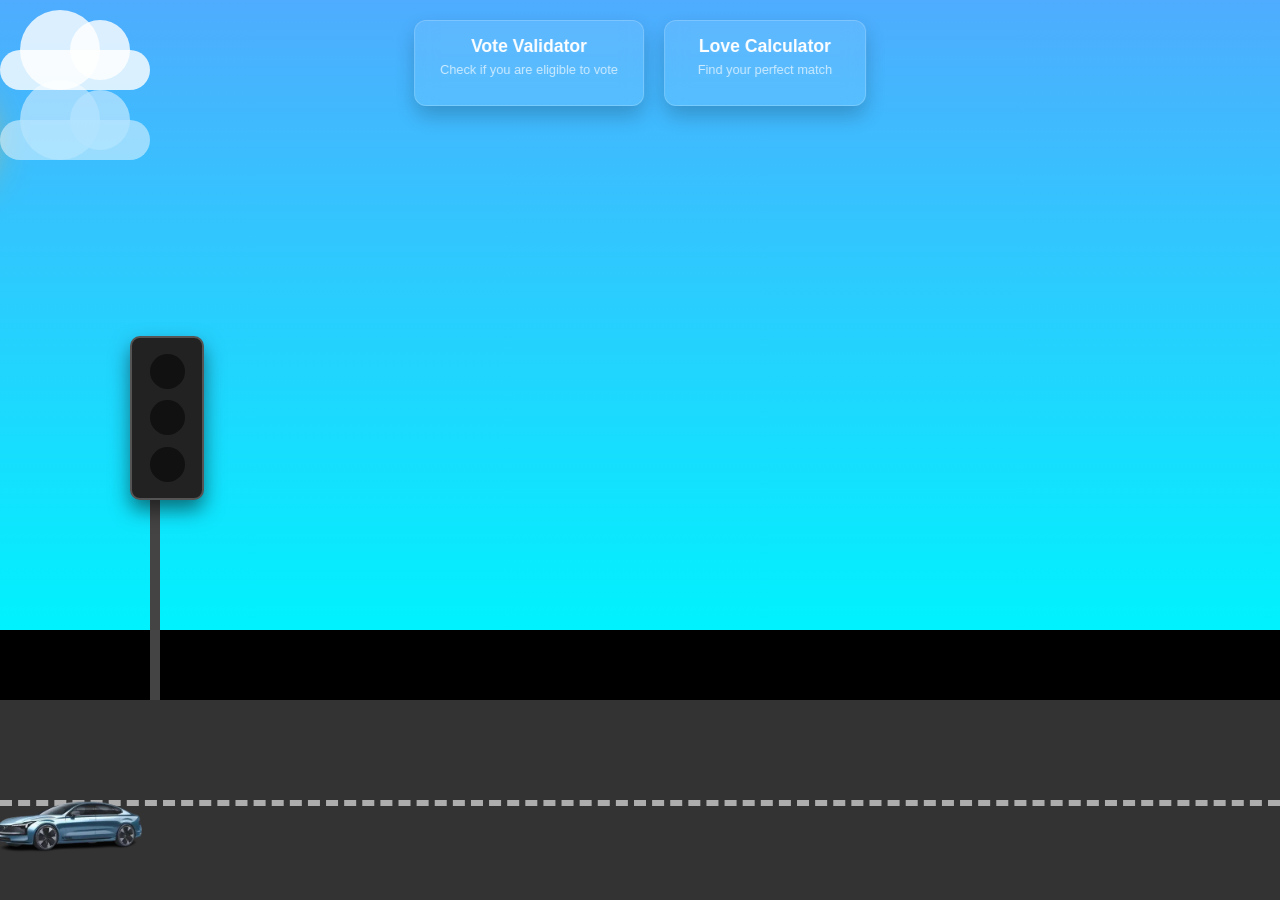
<file: index.html>
<!DOCTYPE html>
<html lang="en">

<head>
    <meta charset="UTF-8">
    <meta name="viewport" content="width=device-width, initial-scale=1.0">
    <title>Document</title>
    <link rel="stylesheet" href="style.css">
</head>

<body>
    <div class="sky">
        <div class="sun"></div>
        <div class="moon"></div>
        <div class="cloud cloud1"></div>
        <div class="cloud cloud2"></div>
    </div>

    <div class="traffic-light-pole"></div>
    <div class="traffic-light">
        <div class="light red" id="box1"></div>
        <div class="light yellow" id="box2"></div>
        <div class="light green" id="box3"></div>
    </div>

    <div id="road">
        <div class="lines"></div>
        <img src="car.jpg" alt="car" class="car">
    </div>

    <div class="hub-overlay">
        <a href="vote/calculater/vote.html" class="hub-card">
            <h2>Vote Validator</h2>
            <p>Check if you are eligible to vote</p>
        </a>
        <a href="vote/calculater/cal.html" class="hub-card">
            <h2>Love Calculator</h2>
            <p>Find your perfect match</p>
        </a>
    </div>
</body>

</html>
</file>
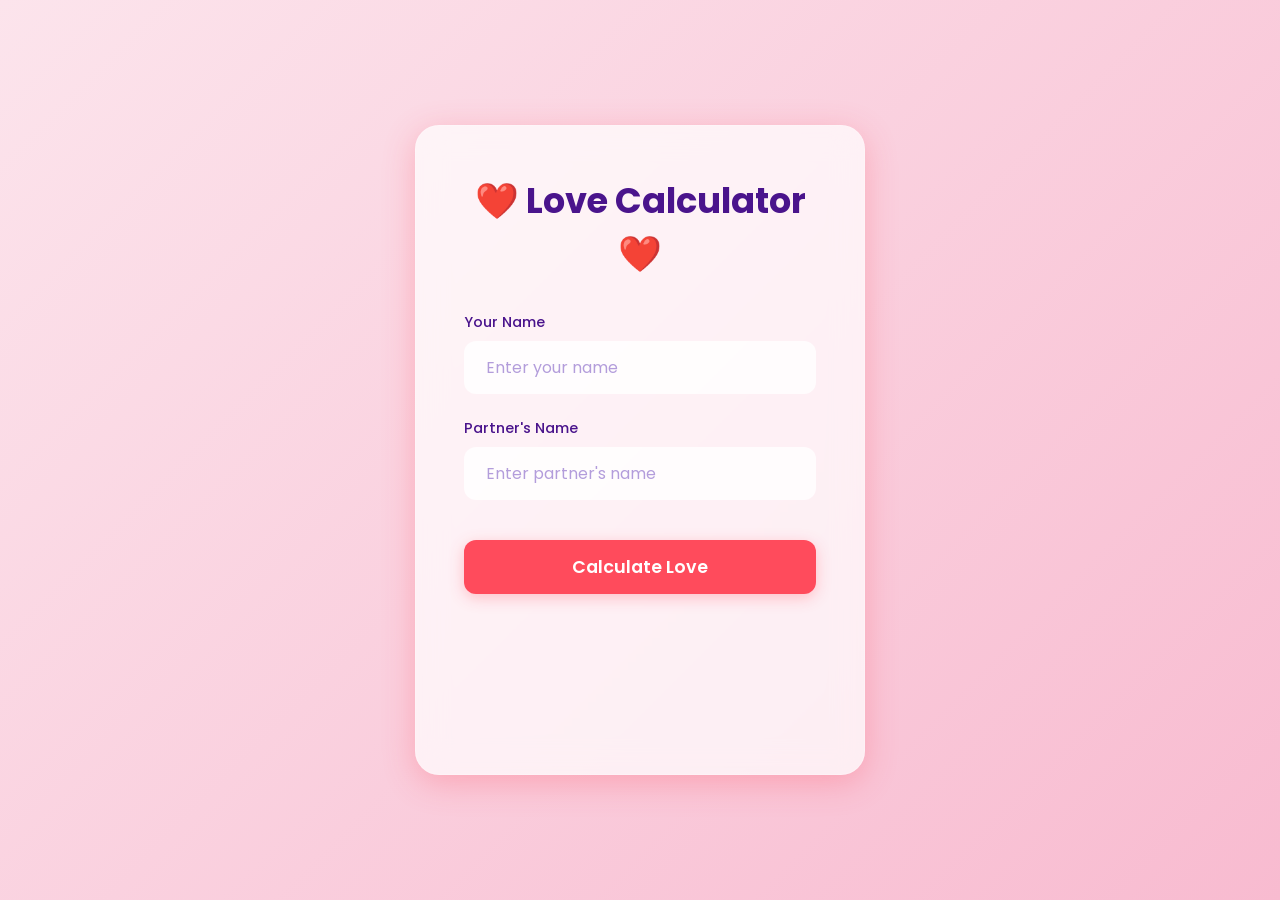
<file: vote/calculater/cal.html>
<!DOCTYPE html>
<html lang="en">

<head>
    <meta charset="UTF-8">
    <meta name="viewport" content="width=device-width, initial-scale=1.0">
    <title>Premium Love Calculator</title>
    <link rel="preconnect" href="https://fonts.googleapis.com">
    <link rel="preconnect" href="https://fonts.gstatic.com" crossorigin>
    <link href="https://fonts.googleapis.com/css2?family=Poppins:wght@400;500;600;700&display=swap" rel="stylesheet">
    <link rel="stylesheet" href="style.css">
</head>

<body>

    <div class="container">
        <h1>❤️ Love Calculator ❤️</h1>

        <div class="input-group">
            <label for="name1">Your Name</label>
            <input type="text" id="name1" placeholder="Enter your name" autocomplete="off">
        </div>

        <div class="input-group">
            <label for="name2">Partner's Name</label>
            <input type="text" id="name2" placeholder="Enter partner's name" autocomplete="off">
        </div>

        <button id="calculate-btn" class="calculate-btn">Calculate Love</button>

        <div id="result">

        </div>
    </div>

    <script src="script.js"></script>
   
</body>

</html>
</file>
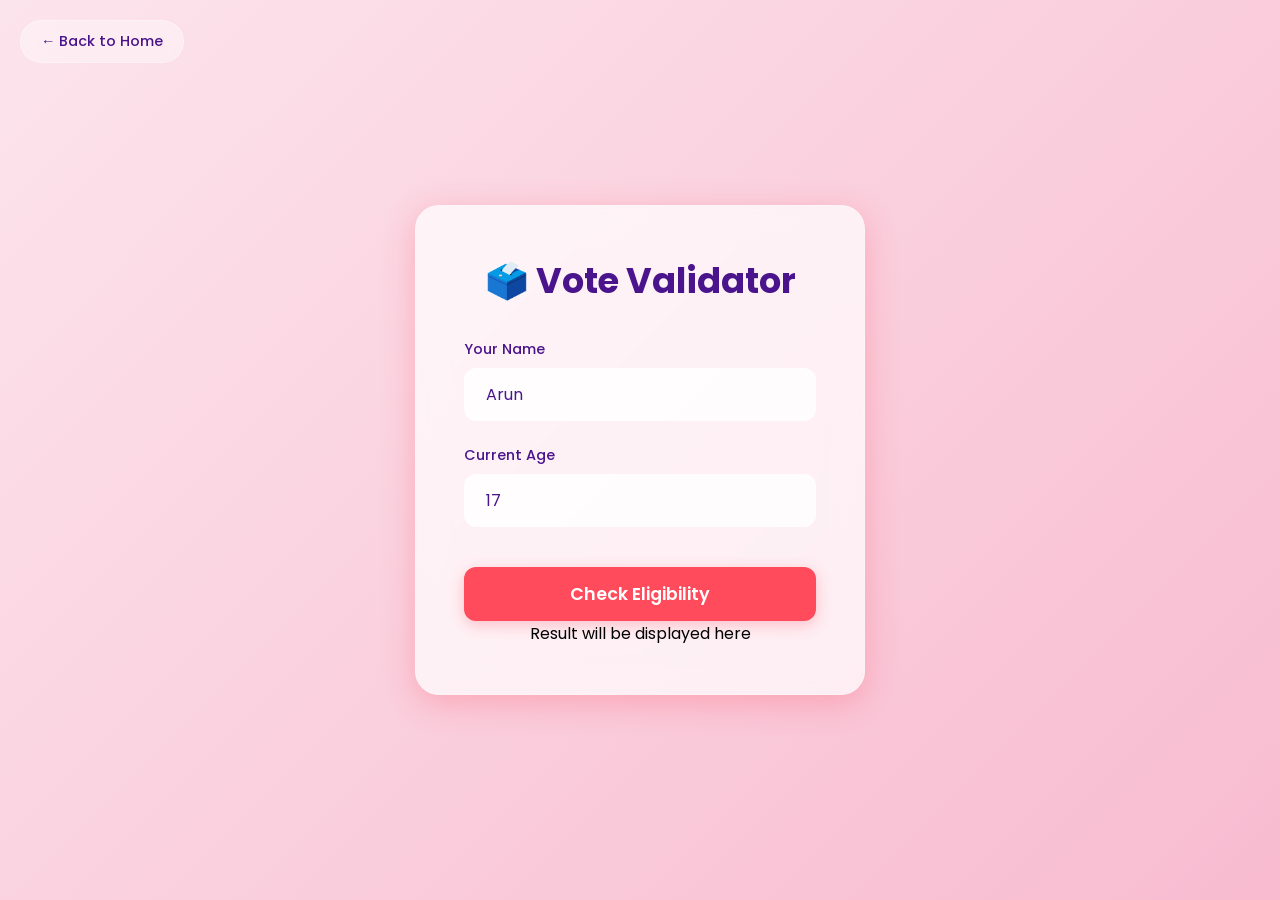
<file: vote/calculater/vote.html>
<!DOCTYPE html>
<html lang="en">

<head>
    <meta charset="UTF-8">
    <meta name="viewport" content="width=device-width, initial-scale=1.0">
    <title>Voting Eligibility Checker</title>
    <link rel="preconnect" href="https://fonts.googleapis.com">
    <link rel="preconnect" href="https://fonts.gstatic.com" crossorigin>
    <link href="https://fonts.googleapis.com/css2?family=Poppins:wght@400;500;600;700&display=swap" rel="stylesheet">
    <link rel="stylesheet" href="vote.css">
</head>

<body>
    <a href="../../index.html" class="back-btn">← Back to Home</a>
    <div class="container">
        <h1>🗳️ Vote Validator</h1>
        
        <div class="input-group">
            <label for="name">Your Name</label>
            <input type="text" id="name" placeholder="Enter your name" value="Arun">
        </div>

        <div class="input-group">
            <label for="age">Current Age</label>
            <input type="number" id="age" placeholder="18" value="17">
        </div>

        <button onclick="vote()" class="calculate-btn">Check Eligibility</button>
        
        <div id="res">Result will be displayed here</div>
    </div>
    <script src="../vote.js"></script>
</body>

</html>
</file>
<file: style.css>
:root {
    --sky-day: linear-gradient(to bottom, #4facfe 0%, #00f2fe 100%);
    --sky-night: linear-gradient(to bottom, #0f0c29, #302b63, #24243e);
    --road-color: #333;
}

body {
    margin: 0;
    overflow: hidden;
    font-family: 'Segoe UI', Tahoma, Geneva, Verdana, sans-serif;
    background: #000;
}

/* Sky and Day/Night Cycle */
.sky {
    position: fixed;
    top: 0;
    left: 0;
    width: 100%;
    height: 70%;
    background: var(--sky-day);
    animation: dayNightCycle 20s infinite linear;
    z-index: -1;
}

@keyframes dayNightCycle {
    0%, 40% { background: var(--sky-day); }
    50%, 90% { background: var(--sky-night); }
    100% { background: var(--sky-day); }
}

/* Sun and Moon */
.sun, .moon {
    position: absolute;
    width: 80px;
    height: 80px;
    border-radius: 50%;
    top: 100px;
    left: -100px;
}

.sun {
    background: radial-gradient(circle, #fff700, #ffaa00);
    box-shadow: 0 0 50px #ffaa00;
    animation: sunPath 20s infinite linear;
}

.moon {
    background: radial-gradient(circle, #ddd, #999);
    box-shadow: 0 0 30px rgba(255, 255, 255, 0.5);
    animation: moonPath 20s infinite linear;
    animation-delay: 10s;
}

@keyframes sunPath {
    0% { left: -100px; top: 100px; }
    20% { left: 50%; top: 50px; }
    40% { left: 110%; top: 100px; }
    100% { left: 110%; top: 100px; }
}

@keyframes moonPath {
    0% { left: -100px; top: 100px; }
    20% { left: 50%; top: 50px; }
    40% { left: 110%; top: 100px; }
    100% { left: 110%; top: 100px; }
}

/* Clouds */
.cloud {
    position: absolute;
    background: rgba(255, 255, 255, 0.8);
    width: 150px;
    height: 40px;
    border-radius: 20px;
    animation: moveClouds 30s infinite linear;
}

.cloud::after, .cloud::before {
    content: '';
    position: absolute;
    background: rgba(255, 255, 255, 0.8);
    border-radius: 50%;
}

.cloud::after { width: 80px; height: 80px; top: -40px; left: 20px; }
.cloud::before { width: 60px; height: 60px; top: -30px; left: 70px; }

.cloud1 { top: 50px; animation-duration: 40s; }
.cloud2 { top: 120px; animation-duration: 60s; opacity: 0.6; }

@keyframes moveClouds {
    from { left: -200px; }
    to { left: 100%; }
}

/* Traffic Light */
.traffic-light-pole {
    position: fixed;
    bottom: 200px;
    left: 150px;
    width: 10px;
    height: 300px;
    background: #444;
}

.traffic-light {
    position: fixed;
    bottom: 400px;
    left: 130px;
    width: 50px;
    height: 140px;
    background: #222;
    padding: 10px;
    border-radius: 10px;
    display: flex;
    flex-direction: column;
    justify-content: space-around;
    align-items: center;
    border: 2px solid #555;
    box-shadow: 0 10px 20px rgba(0,0,0,0.5);
}

.light {
    width: 35px;
    height: 35px;
    border-radius: 50%;
    background: #111;
    transition: all 0.3s;
}

.light.red { animation: redCycle 15s infinite; }
.light.yellow { animation: yellowCycle 15s infinite; }
.light.green { animation: greenCycle 15s infinite; }

@keyframes redCycle {
    0%, 33% { background: #ff0000; box-shadow: 0 0 20px #ff0000; }
    34%, 100% { background: #330000; box-shadow: none; }
}

@keyframes greenCycle {
    0%, 33% { background: #003300; box-shadow: none; }
    34%, 66% { background: #00ff00; box-shadow: 0 0 20px #00ff00; }
    67%, 100% { background: #003300; box-shadow: none; }
}

@keyframes yellowCycle {
    0%, 66% { background: #333300; box-shadow: none; }
    67%, 95% { background: #ffff00; box-shadow: 0 0 20px #ffff00; }
    96%, 100% { background: #333300; box-shadow: none; }
}

/* Road and Car */
#road {
    position: fixed;
    bottom: 0;
    width: 100%;
    height: 200px;
    background-color: var(--road-color);
}

.lines {
    position: absolute;
    top: 50%;
    width: 100%;
    height: 6px;
    border-top: 6px dashed #fff;
    opacity: 0.6;
}

.car {
    position: absolute;
    bottom: 20px;
    width: 150px;
    animation: moveCar 6s linear infinite;
}

@keyframes moveCar {
    0% { left: 110%; }
    100% { left: -200px; }
}

/* Navigation Hub Styles */
.hub-overlay {
    position: fixed;
    top: 20px;
    left: 50%;
    transform: translateX(-50%);
    display: flex;
    gap: 20px;
    z-index: 100;
}

.hub-card {
    background: rgba(255, 255, 255, 0.1);
    backdrop-filter: blur(10px);
    -webkit-backdrop-filter: blur(10px);
    border: 1px solid rgba(255, 255, 255, 0.2);
    border-radius: 12px;
    padding: 15px 25px;
    width: auto;
    min-width: 150px;
    text-align: center;
    cursor: pointer;
    transition: all 0.3s ease;
    text-decoration: none;
    color: white;
    box-shadow: 0 10px 20px rgba(0, 0, 0, 0.2);
}

.hub-card:hover {
    transform: translateY(-5px);
    background: rgba(255, 255, 255, 0.2);
    box-shadow: 0 15px 30px rgba(0, 0, 0, 0.3);
    border-color: rgba(255, 255, 255, 0.4);
}

.hub-card h2 {
    margin: 0;
    font-size: 1.1rem;
    font-weight: 600;
}

.hub-card p {
    font-size: 0.8rem;
    opacity: 0.7;
    margin-top: 5px;
}

/* Back Button Styles */
.back-btn {
    position: absolute;
    top: 20px;
    left: 20px;
    background: rgba(255, 255, 255, 0.15);
    backdrop-filter: blur(10px);
    border: 1px solid rgba(255, 255, 255, 0.3);
    color: white;
    padding: 10px 20px;
    border-radius: 30px;
    text-decoration: none;
    font-size: 0.9rem;
    transition: all 0.3s ease;
    z-index: 1000;
    display: flex;
    align-items: center;
    gap: 8px;
}

.back-btn:hover {
    background: rgba(255, 255, 255, 0.25);
    transform: translateX(-5px);
}
</file>
<file: vote/calculater/style.css>
:root {
    --primary-color: #ff4b5c;
    --secondary-color: #ff6b81;
    --bg-gradient: linear-gradient(135deg, #fce4ec 0%, #f8bbd0 100%);
    --card-bg: rgba(255, 255, 255, 0.7);
    --glass-blur: 15px;
    --text-color: #4a148c;
    --shadow: 0 8px 32px 0 rgba(255, 75, 92, 0.3);
}

* {
    margin: 0;
    padding: 0;
    box-sizing: border-box;
    font-family: 'Poppins', sans-serif;
}

body {
    height: 100vh;
    display: flex;
    justify-content: center;
    align-items: center;
    background: var(--bg-gradient);
    overflow: hidden;
    position: relative;
}

.heart-container {
    position: absolute;
    top: 0;
    left: 0;
    width: 100%;
    height: 100%;
    pointer-events: none;
    z-index: 0;
}

.heart {
    position: absolute;
    color: var(--primary-color);
    opacity: 0.3;
}



.container {
    position: relative;
    z-index: 10;
    background: var(--card-bg);
    backdrop-filter: blur(var(--glass-blur));
    -webkit-backdrop-filter: blur(var(--glass-blur));
    border: 1px solid rgba(255, 255, 255, 0.18);
    border-radius: 24px;
    padding: 3rem;
    width: 100%;
    max-width: 450px;
    box-shadow: var(--shadow);
    text-align: center;
}



h1 {
    color: var(--text-color);
    margin-bottom: 2rem;
    font-weight: 700;
    font-size: 2.2rem;
    display: flex;
    align-items: center;
    justify-content: center;
    gap: 10px;
}

.input-group {
    margin-bottom: 1.5rem;
    text-align: left;
}

label {
    display: block;
    margin-bottom: 0.5rem;
    color: var(--text-color);
    font-weight: 500;
    font-size: 0.9rem;
}

input {
    width: 100%;
    padding: 12px 20px;
    border-radius: 12px;
    border: 2px solid transparent;
    background: rgba(255, 255, 255, 0.8);
    color: var(--text-color);
    font-size: 1rem;
    outline: none;
}

input::placeholder {
    color: #b39ddb;
}

input:focus {
    border-color: var(--primary-color);
    background: #fff;
    box-shadow: 0 0 10px rgba(255, 75, 92, 0.1);
}

.calculate-btn {
    width: 100%;
    padding: 14px;
    margin-top: 1rem;
    border: none;
    border-radius: 12px;
    background: var(--primary-color);
    color: white;
    font-size: 1.1rem;
    font-weight: 600;
    cursor: pointer;
    box-shadow: 0 4px 15px rgba(255, 75, 92, 0.3);
}

.calculate-btn:hover {
    background: var(--secondary-color);
}



#result {
    margin-top: 2rem;
    font-size: 1.5rem;
    font-weight: 700;
    color: var(--primary-color);
    min-height: 100px;
}



.score-number {
    font-size: 3rem;
    display: block;
    margin-bottom: 0.5rem;
}

.message {
    font-size: 1.1rem;
    color: var(--text-color);
    font-style: italic;
}
</file>
<file: vote/calculater/vote.css>
:root {
    --primary-color: #ff4b5c;
    --secondary-color: #ff6b81;
    --bg-gradient: linear-gradient(135deg, #fce4ec 0%, #f8bbd0 100%);
    --card-bg: rgba(255, 255, 255, 0.7);
    --glass-blur: 15px;
    --text-color: #4a148c;
    --shadow: 0 8px 32px 0 rgba(255, 75, 92, 0.3);
}

* {
    margin: 0;
    padding: 0;
    box-sizing: border-box;
    font-family: 'Poppins', sans-serif;
}

body {
    height: 100vh;
    display: flex;
    justify-content: center;
    align-items: center;
    background: var(--bg-gradient);
    overflow: hidden;
    position: relative;
}

.heart-container {
    position: absolute;
    top: 0;
    left: 0;
    width: 100%;
    height: 100%;
    pointer-events: none;
    z-index: 0;
}

.heart {
    position: absolute;
    color: var(--primary-color);
    opacity: 0.3;
}



.container {
    position: relative;
    z-index: 10;
    background: var(--card-bg);
    backdrop-filter: blur(var(--glass-blur));
    -webkit-backdrop-filter: blur(var(--glass-blur));
    border: 1px solid rgba(255, 255, 255, 0.18);
    border-radius: 24px;
    padding: 3rem;
    width: 100%;
    max-width: 450px;
    box-shadow: var(--shadow);
    text-align: center;
}



h1 {
    color: var(--text-color);
    margin-bottom: 2rem;
    font-weight: 700;
    font-size: 2.2rem;
    display: flex;
    align-items: center;
    justify-content: center;
    gap: 10px;
}

.input-group {
    margin-bottom: 1.5rem;
    text-align: left;
}

label {
    display: block;
    margin-bottom: 0.5rem;
    color: var(--text-color);
    font-weight: 500;
    font-size: 0.9rem;
}

input {
    width: 100%;
    padding: 12px 20px;
    border-radius: 12px;
    border: 2px solid transparent;
    background: rgba(255, 255, 255, 0.8);
    color: var(--text-color);
    font-size: 1rem;
    outline: none;
}

input::placeholder {
    color: #b39ddb;
}

input:focus {
    border-color: var(--primary-color);
    background: #fff;
    box-shadow: 0 0 10px rgba(255, 75, 92, 0.1);
}

.calculate-btn {
    width: 100%;
    padding: 14px;
    margin-top: 1rem;
    border: none;
    border-radius: 12px;
    background: var(--primary-color);
    color: white;
    font-size: 1.1rem;
    font-weight: 600;
    cursor: pointer;
    box-shadow: 0 4px 15px rgba(255, 75, 92, 0.3);
}

.calculate-btn:hover {
    background: var(--secondary-color);
}



#result {
    margin-top: 2rem;
    font-size: 1.5rem;
    font-weight: 700;
    color: var(--primary-color);
    min-height: 100px;
}



.score-number {
    font-size: 3rem;
    display: block;
    margin-bottom: 0.5rem;
}

.message {
    font-size: 1.1rem;
    color: var(--text-color);
    font-style: italic;
}

/* Back Button Styles */
.back-btn {
    position: absolute;
    top: 20px;
    left: 20px;
    background: rgba(255, 255, 255, 0.4);
    backdrop-filter: blur(10px);
    border: 1px solid rgba(255, 255, 255, 0.3);
    color: var(--text-color);
    padding: 10px 20px;
    border-radius: 30px;
    text-decoration: none;
    font-size: 0.9rem;
    transition: all 0.3s ease;
    z-index: 1000;
    display: flex;
    align-items: center;
    gap: 8px;
    font-weight: 500;
}

.back-btn:hover {
    background: rgba(255, 255, 255, 0.6);
    transform: translateX(-5px);
}
</file>
